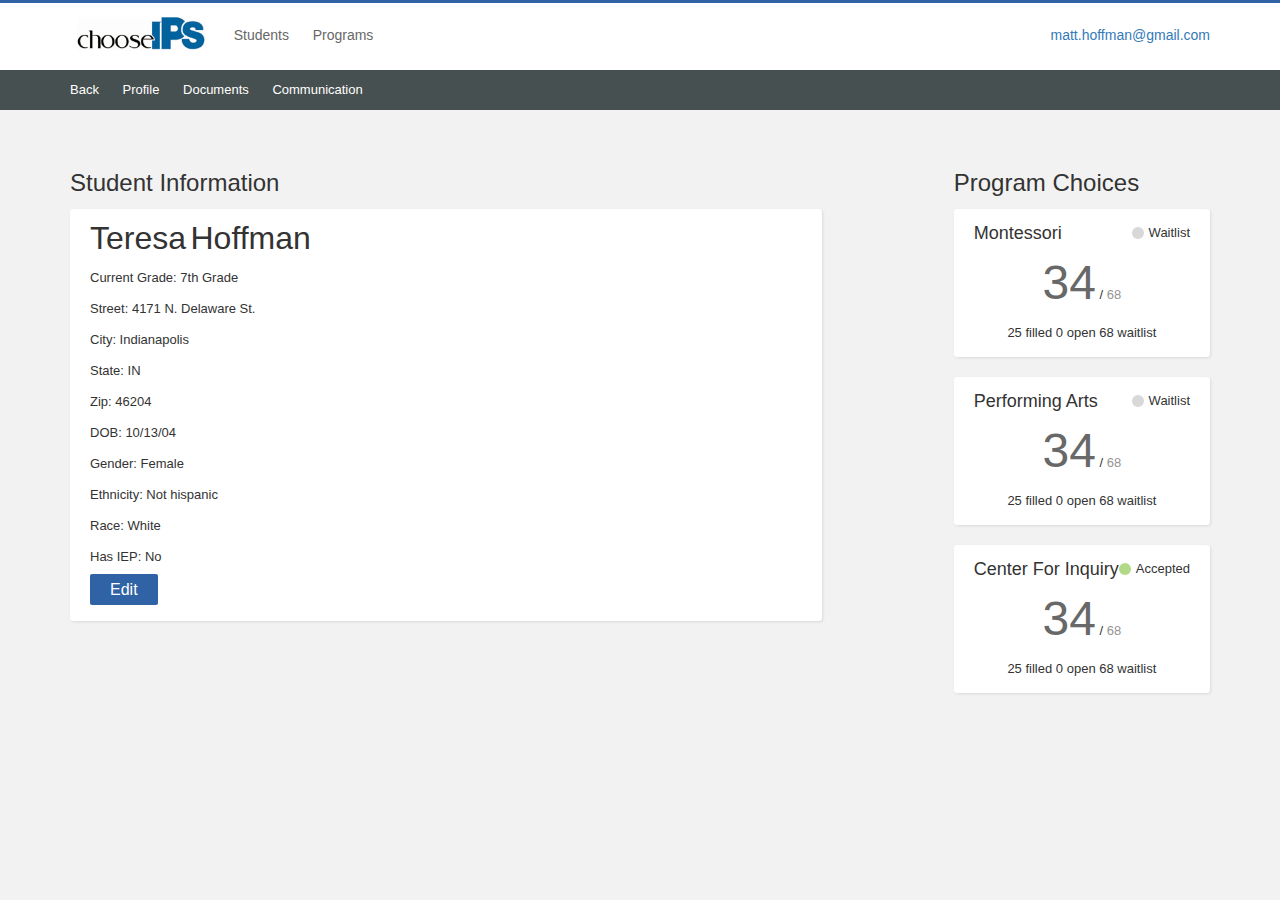
<file: profile.html>
<!DOCTYPE html>
<html>

<head>

  <meta charset="utf-8">
  <meta name="viewport" content="width=device-width, initial-scale=1">
  
  
        <!-- Hammer reload -->
          <script>
            setInterval(function(){
              try {
                if(typeof ws != 'undefined' && ws.readyState == 1){return true;}
                ws = new WebSocket('ws://'+(location.host || 'localhost').split(':')[0]+':35353')
                ws.onopen = function(){ws.onclose = function(){document.location.reload()}}
                ws.onmessage = function(){
                  var links = document.getElementsByTagName('link'); 
                    for (var i = 0; i < links.length;i++) { 
                    var link = links[i]; 
                    if (link.rel === 'stylesheet' && !link.href.match(/typekit/)) { 
                      href = link.href.replace(/((&|\?)hammer=)[^&]+/,''); 
                      link.href = href + (href.indexOf('?')>=0?'&':'?') + 'hammer='+(new Date().valueOf());
                    }
                  }
                }
              }catch(e){}
            }, 1000)
          </script>
        <!-- /Hammer reload -->
      
  
  <link rel='stylesheet' href='assets/css/normalize.css'>
<link rel='stylesheet' href='assets/css/style.css'>
  <script src='assets/js/jquery-1.8.3.min.js'></script>
<script src='assets/js/app.js'></script>
  
  <link href="assets/favicon.ico" rel="shortcut icon">
  <link href="assets/apple-touch-icon.png" rel="apple-touch-icon">
  
  <title>ChooseIPS Portal</title>

</head>

<body>

	<header role="banner">
		<div class="main-header">
			<div class="container">
			
				<div class="app-icon">
					<img src="assets/images/chooseIPS.PNG">
				</div>
			
				<nav>
  <ul>
    <li><a href="#">Students</a></li>
    <li><a href="#">Programs</a></li>
  </ul>
</nav>
		    
			    <div class="dropdown alerts-dropdown">
				    <span class="alerts-icon"></span>
				    <span class="alerts-badge"></span>
			    </div>
			
				<div class="dropdown user-dropdown">
					<span class="user-email"><a href="">matt.hoffman@gmail.com</a></span>
					<span class="dropdown-toggle"></span>
				</div>
				
			</div>
		</div>
		
		<div class="sub-header">
			
			<div class="container">
	    		<nav>
  <ul>
    <li><a href="#">Back</a></li>
    <li class='current'><a class='current' href="profile.html">Profile</a></li>
    <li><a href="documents.html">Documents</a></li>
    <li><a href="communication.html">Communication</a></li>
  </ul>
</nav>
		    </div>
		    
		</div>
	    
	</header>

<div class="main-content">
	
	<div class="container">
		
		<div class="student-information">
			
			<h2 class="section-title">Student Information</h2>
			
			<div class="profile-card">
				
				<p class="first-name">Teresa</p>
				<p class="last-name">Hoffman</p>
				<p class="current-grade">Current Grade: 7th Grade</p>
				<p class="street">Street: 4171 N. Delaware St.</p>
				<p class="city">City: Indianapolis</p>
				<p class="state">State: IN</p>
				<p class="zip">Zip: 46204</p>
				<p class="birthday">DOB: 10/13/04</p>
				<p class="gender">Gender: Female</p>
				<p class="ethnicity">Ethnicity: Not hispanic</p>
				<p class="race">Race: White</p>
				<p class="iep">Has IEP: No</p>
				
				<a href="#"><span class="btn-primary">Edit</span></a>
			</div>
			
		</div>
		
		<div class="program-choices">
			
			<h2 class="section-title">Program Choices</h2>
			
			<ul class="program-list">
				
				<li class="program-card">
			
					<h3 class="program-title">Montessori</h3>
					
					<span class="program-status">
						<div class="status-badge waitlist"></div>Waitlist
					</span>
					
					<div class="program-position">
						<span class="position-place">34</span>
						<span>/</span>
						<span class="position-total">68</span>
					</div>
					
					<div class="program-summary">
						<span><span class="number-filled">25</span> filled</span>
						<span><span class="number-open">0</span> open</span>
						<span><span class="number-waitlist">68</span> waitlist</span>
					</div>
					
				</li>
				
				<li class="program-card">
			
					<h3 class="program-title">Performing Arts</h3>
					
					<span class="program-status">
						<div class="status-badge waitlist"></div>Waitlist
					</span>
					
					<div class="program-position">
						<span class="position-place">34</span>
						<span>/</span>
						<span class="position-total">68</span>
					</div>
					
					<div class="program-summary">
						<span><span class="number-filled">25</span> filled</span>
						<span><span class="number-open">0</span> open</span>
						<span><span class="number-waitlist">68</span> waitlist</span>
					</div>
					
				</li>
				
				<li class="program-card">
			
					<h3 class="program-title">Center For Inquiry</h3>
					
					<span class="program-status">
						<div class="status-badge accepted"></div>Accepted
					</span>
					
					<div class="program-position">
						<span class="position-place">34</span>
						<span>/</span>
						<span class="position-total">68</span>
					</div>
					
					<div class="program-summary">
						<span><span class="number-filled">25</span> filled</span>
						<span><span class="number-open">0</span> open</span>
						<span><span class="number-waitlist">68</span> waitlist</span>
					</div>
					
				</li>
				
			</ul>
			
		</div>
		
	</div>
	
</div>
</file>
<file: assets/css/style.css>
@import url(normalize.css);
@import url(bootstrap.min.css);
body {
  background-color: #f2f2f2;
  color: #333;
  font-family: verdana, arial, helvetica, sans-serif;
  font-size: 13px;
  line-height: 18px; }

p, ol, ul, td {
  font-family: verdana, arial, helvetica, sans-serif;
  font-size: 13px;
  line-height: 18px; }

pre {
  background-color: #eee;
  padding: 10px;
  font-size: 11px; }

/*
a {
  color: #000;
  &:visited {
    color: #666;
  }
  &:hover {
    color: #fff;
    background-color: #000;
  }
}
*/
div.field, div.actions {
  margin-bottom: 10px; }

#notice {
  color: green; }

.field_with_errors {
  padding: 2px;
  background-color: red;
  display: table; }

#error_explanation {
  width: 450px;
  border: 2px solid red;
  padding: 7px;
  padding-bottom: 0;
  margin-bottom: 20px;
  background-color: #f0f0f0; }
  #error_explanation h2 {
    text-align: left;
    font-weight: bold;
    padding: 5px 5px 5px 15px;
    font-size: 12px;
    margin: -7px;
    margin-bottom: 0px;
    background-color: #c00;
    color: #fff; }
  #error_explanation ul li {
    font-size: 12px;
    list-style: square; }

/*! normalize.css v1.1.0 | MIT License | git.io/normalize */
/* ==========================================================================
   HTML5 display definitions
   ========================================================================== */
/**
 * Correct `block` display not defined in IE 6/7/8/9 and Firefox 3.
 */
article,
aside,
details,
figcaption,
figure,
footer,
header,
hgroup,
main,
nav,
section,
summary {
  display: block; }

/**
 * Correct `inline-block` display not defined in IE 6/7/8/9 and Firefox 3.
 */
audio,
canvas,
video {
  display: inline-block;
  *display: inline;
  *zoom: 1; }

/**
 * Prevent modern browsers from displaying `audio` without controls.
 * Remove excess height in iOS 5 devices.
 */
audio:not([controls]) {
  display: none;
  height: 0; }

/**
 * Address styling not present in IE 7/8/9, Firefox 3, and Safari 4.
 * Known issue: no IE 6 support.
 */
[hidden] {
  display: none; }

/* ==========================================================================
   Base
   ========================================================================== */
/**
 * 1. Correct text resizing oddly in IE 6/7 when body `font-size` is set using
 *    `em` units.
 * 2. Prevent iOS text size adjust after orientation change, without disabling
 *    user zoom.
 */
html {
  font-size: 100%;
  /* 1 */
  -webkit-text-size-adjust: 100%;
  /* 2 */
  -ms-text-size-adjust: 100%;
  /* 2 */ }

/**
 * Address `font-family` inconsistency between `textarea` and other form
 * elements.
 */
html,
button,
input,
select,
textarea {
  font-family: sans-serif; }

/**
 * Address margins handled incorrectly in IE 6/7.
 */
body {
  margin: 0; }

/* ==========================================================================
   Links
   ========================================================================== */
/**
 * Address `outline` inconsistency between Chrome and other browsers.
 */
a:focus {
  outline: thin dotted; }

/**
 * Improve readability when focused and also mouse hovered in all browsers.
 */
a:active,
a:hover {
  outline: 0; }

/* ==========================================================================
   Typography
   ========================================================================== */
/**
 * Address font sizes and margins set differently in IE 6/7.
 * Address font sizes within `section` and `article` in Firefox 4+, Safari 5,
 * and Chrome.
 */
h1 {
  font-size: 2em;
  margin: 0; }

h2 {
  font-size: 1.5em;
  margin: 0; }

h3 {
  font-size: 1.17em;
  margin: 0; }

h4 {
  font-size: 1em;
  margin: 0; }

h5 {
  font-size: 0.83em;
  margin: 0; }

h6 {
  font-size: 0.67em;
  margin: 0; }

/**
 * Address styling not present in IE 7/8/9, Safari 5, and Chrome.
 */
abbr[title] {
  border-bottom: 1px dotted; }

/**
 * Address style set to `bolder` in Firefox 3+, Safari 4/5, and Chrome.
 */
b,
strong {
  font-weight: bold; }

blockquote {
  margin: 1em 40px; }

/**
 * Address styling not present in Safari 5 and Chrome.
 */
dfn {
  font-style: italic; }

/**
 * Address differences between Firefox and other browsers.
 * Known issue: no IE 6/7 normalization.
 */
hr {
  -moz-box-sizing: content-box;
  box-sizing: content-box;
  height: 0; }

/**
 * Address styling not present in IE 6/7/8/9.
 */
mark {
  background: #ff0;
  color: #000; }

/**
 * Address margins set differently in IE 6/7.
 */
p,
pre {
  margin: 1em 0; }

/**
 * Correct font family set oddly in IE 6, Safari 4/5, and Chrome.
 */
code,
kbd,
pre,
samp {
  font-family: monospace, serif;
  _font-family: 'courier new', monospace;
  font-size: 1em; }

/**
 * Improve readability of pre-formatted text in all browsers.
 */
pre {
  white-space: pre;
  white-space: pre-wrap;
  word-wrap: break-word; }

/**
 * Address CSS quotes not supported in IE 6/7.
 */
q {
  quotes: none; }

/**
 * Address `quotes` property not supported in Safari 4.
 */
q:before,
q:after {
  content: '';
  content: none; }

/**
 * Address inconsistent and variable font size in all browsers.
 */
small {
  font-size: 80%; }

/**
 * Prevent `sub` and `sup` affecting `line-height` in all browsers.
 */
sub,
sup {
  font-size: 75%;
  line-height: 0;
  position: relative;
  vertical-align: baseline; }

sup {
  top: -0.5em; }

sub {
  bottom: -0.25em; }

/* ==========================================================================
   Lists
   ========================================================================== */
/**
 * Address margins set differently in IE 6/7.
 */
dl,
menu,
ol,
ul {
  margin: 1em 0; }

dd {
  margin: 0 0 0 40px; }

/**
 * Address paddings set differently in IE 6/7.
 */
menu,
ol,
ul {
  padding: 0 0 0 40px; }

/**
 * Correct list images handled incorrectly in IE 7.
 */
nav ul,
nav ol {
  margin: 0;
  padding: 0;
  list-style: none;
  list-style-image: none; }

/* ==========================================================================
   Embedded content
   ========================================================================== */
/**
 * 1. Remove border when inside `a` element in IE 6/7/8/9 and Firefox 3.
 * 2. Improve image quality when scaled in IE 7.
 */
img {
  border: 0;
  /* 1 */
  -ms-interpolation-mode: bicubic;
  /* 2 */ }

/**
 * Correct overflow displayed oddly in IE 9.
 */
svg:not(:root) {
  overflow: hidden; }

/* ==========================================================================
   Figures
   ========================================================================== */
/**
 * Address margin not present in IE 6/7/8/9, Safari 5, and Opera 11.
 */
figure {
  margin: 0; }

/* ==========================================================================
   Forms
   ========================================================================== */
/**
 * Correct margin displayed oddly in IE 6/7.
 */
form {
  margin: 0; }

/**
 * Define consistent border, margin, and padding.
 */
fieldset {
  border: 1px solid #c0c0c0;
  margin: 0 2px;
  padding: 0.35em 0.625em 0.75em; }

/**
 * 1. Correct color not being inherited in IE 6/7/8/9.
 * 2. Correct text not wrapping in Firefox 3.
 * 3. Correct alignment displayed oddly in IE 6/7.
 */
legend {
  border: 0;
  /* 1 */
  padding: 0;
  white-space: normal;
  /* 2 */
  *margin-left: -7px;
  /* 3 */ }

/**
 * 1. Correct font size not being inherited in all browsers.
 * 2. Address margins set differently in IE 6/7, Firefox 3+, Safari 5,
 *    and Chrome.
 * 3. Improve appearance and consistency in all browsers.
 */
button,
input,
select,
textarea {
  font-size: 100%;
  /* 1 */
  margin: 0;
  /* 2 */
  vertical-align: baseline;
  /* 3 */
  *vertical-align: middle;
  /* 3 */ }

/**
 * Address Firefox 3+ setting `line-height` on `input` using `!important` in
 * the UA stylesheet.
 */
button,
input {
  line-height: normal; }

/**
 * Address inconsistent `text-transform` inheritance for `button` and `select`.
 * All other form control elements do not inherit `text-transform` values.
 * Correct `button` style inheritance in Chrome, Safari 5+, and IE 6+.
 * Correct `select` style inheritance in Firefox 4+ and Opera.
 */
button,
select {
  text-transform: none; }

/**
 * 1. Avoid the WebKit bug in Android 4.0.* where (2) destroys native `audio`
 *    and `video` controls.
 * 2. Correct inability to style clickable `input` types in iOS.
 * 3. Improve usability and consistency of cursor style between image-type
 *    `input` and others.
 * 4. Remove inner spacing in IE 7 without affecting normal text inputs.
 *    Known issue: inner spacing remains in IE 6.
 */
button,
html input[type="button"],
input[type="reset"],
input[type="submit"] {
  -webkit-appearance: button;
  /* 2 */
  cursor: pointer;
  /* 3 */
  *overflow: visible;
  /* 4 */ }

/**
 * Re-set default cursor for disabled elements.
 */
button[disabled],
html input[disabled] {
  cursor: default; }

/**
 * 1. Address box sizing set to content-box in IE 8/9.
 * 2. Remove excess padding in IE 8/9.
 * 3. Remove excess padding in IE 7.
 *    Known issue: excess padding remains in IE 6.
 */
input[type="checkbox"],
input[type="radio"] {
  box-sizing: border-box;
  /* 1 */
  padding: 0;
  /* 2 */
  *height: 13px;
  /* 3 */
  *width: 13px;
  /* 3 */ }

/**
 * 1. Address `appearance` set to `searchfield` in Safari 5 and Chrome.
 * 2. Address `box-sizing` set to `border-box` in Safari 5 and Chrome
 *    (include `-moz` to future-proof).
 */
input[type="search"] {
  -webkit-appearance: textfield;
  /* 1 */
  -moz-box-sizing: content-box;
  -webkit-box-sizing: content-box;
  /* 2 */
  box-sizing: content-box; }

/**
 * Remove inner padding and search cancel button in Safari 5 and Chrome
 * on OS X.
 */
input[type="search"]::-webkit-search-cancel-button,
input[type="search"]::-webkit-search-decoration {
  -webkit-appearance: none; }

/**
 * Remove inner padding and border in Firefox 3+.
 */
button::-moz-focus-inner,
input::-moz-focus-inner {
  border: 0;
  padding: 0; }

/**
 * 1. Remove default vertical scrollbar in IE 6/7/8/9.
 * 2. Improve readability and alignment in all browsers.
 */
textarea {
  overflow: auto;
  /* 1 */
  vertical-align: top;
  /* 2 */ }

/* ==========================================================================
   Tables
   ========================================================================== */
/**
 * Remove most spacing between table cells.
 */
table {
  border-collapse: collapse;
  border-spacing: 0; }

/* Base styles: opinionated defaults */
* {
  -webkit-box-sizing: border-box;
  -moz-box-sizing: border-box;
  box-sizing: border-box; }

html,
button,
input,
select,
textarea {
  color: #222; }

body {
  font-size: 1em;
  line-height: 1.4; }

::-moz-selection {
  background: #b3d4fc;
  text-shadow: none; }

::selection {
  background: #b3d4fc;
  text-shadow: none; }

/* A better looking default horizontal rule */
hr {
  display: block;
  height: 1px;
  border: 0;
  border-top: 1px solid #ccc;
  margin: 1em 0;
  padding: 0; }

/* Remove the gap between images and the bottom of their containers: h5bp.com/i/440 */
img {
  vertical-align: middle; }

/* Remove default fieldset styles. */
fieldset {
  border: 0;
  margin: 0;
  padding: 0; }

/* Allow only vertical resizing of textareas. */
textarea {
  resize: vertical; }

/* Non-semantic helper classes */
.ir {
  background-color: transparent;
  border: 0;
  overflow: hidden;
  /* IE 6/7 fallback */
  *text-indent: -9999px; }

.ir:before {
  content: "";
  display: block;
  width: 0;
  height: 150%; }

.hidden {
  display: none !important;
  visibility: hidden; }

.visuallyhidden {
  border: 0;
  clip: rect(0 0 0 0);
  height: 1px;
  margin: -1px;
  overflow: hidden;
  padding: 0;
  position: absolute;
  width: 1px; }

.visuallyhidden.focusable:active,
.visuallyhidden.focusable:focus {
  clip: auto;
  height: auto;
  margin: 0;
  overflow: visible;
  position: static;
  width: auto; }

.invisible {
  visibility: hidden; }

.clearfix:before,
.clearfix:after {
  content: " ";
  /* 1 */
  display: table;
  /* 2 */ }

.clearfix:after {
  clear: both; }

.clearfix {
  *zoom: 1; }

html,
body {
  background-color: #f2f2f2; }

.main-content {
  margin-top: 170px; }

ul {
  padding-left: 0;
  list-style: none; }

.accepted {
  background: #b2da86; }

.pending {
  background: #f7ec42; }

.missing {
  background: #ca5c5c; }

.waitlist {
  background: #d8d8d8; }

.btn-primary {
  background: #2f63a5;
  color: #ffffff;
  padding: 7px 20px;
  border-radius: 2px; }

#loginBoxInner {
  position: relative;
  top: 90%;
  left: 60%;
  /*  margin-top: -150px;
    margin-left: -10px; 
    background:#FFFFFF;*/ }

#loginBoxOuter {
  height: 400px;
  width: 600px;
  border-radius: 10px;
  position: fixed;
  top: 50%;
  left: 50%;
  overflow: hidden;
  margin-top: -200px;
  margin-left: -300px;
  background: #FFFFFF; }

#loginLogoSpot {
  position: relative;
  top: 135px;
  left: 20px; }

#parentSignInBox {
  height: 90%;
  width: 600px;
  border-radius: 10px;
  position: fixed;
  margin-left: -300px;
  left: 50%;
  margin-top: 10px;
  overflow: hidden;
  background: #FFFFFF; }

header[role="banner"] {
  width: 100%;
  position: fixed;
  top: 0;
  left: 0;
  right: 0;
  display: block;
  font-size: 14px; }

.main-header {
  display: block;
  box-shadow: inset 0px 3px 0px 0px #2f63a5;
  background-color: #ffffff;
  height: 70px;
  overflow: hidden; }
  .main-header nav ul {
    line-height: 70px; }
  .main-header nav li {
    font-size: 14px; }
    .main-header nav li a {
      color: #686868; }
      .main-header nav li a:hover {
        color: #2f63a5;
        background: none; }

nav {
  float: left; }
  nav li {
    display: inline;
    padding-left: 20px; }
    nav li a:hover {
      background: none;
      text-decoration: none; }

.app-icon {
  float: left;
  display: inline-block;
  margin-top: 3px; }
  .app-icon img {
    max-height: 65px; }

.alerts-dropdown {
  line-height: 70px;
  float: right;
  display: inline-block; }

.user-dropdown {
  line-height: 70px;
  float: right;
  display: inline-block; }
  .user-dropdown a:hover {
    background: none;
    text-decoration: none;
    color: #2f63a5; }

.sub-header {
  background-color: #475050;
  height: 40px; }
  .sub-header nav ul {
    line-height: 40px; }
    .sub-header nav ul li:first-child {
      padding-left: 0; }
    .sub-header nav ul li a {
      color: #ffffff; }
      .sub-header nav ul li a:hover {
        color: #43d0dd; }

.document-list {
  background: none; }

.document-card {
  width: 32%;
  background-color: white;
  box-shadow: 1px 1px 3px 0 rgba(0, 0, 0, 0.1);
  -moz-box-shadow: 1px 1px 3px 0 rgba(0, 0, 0, 0.1);
  -webkit-box-shadow: 1px 1px 3px rgba(0, 0, 0, 0.1);
  border-radius: 3px;
  display: inline-block;
  padding: 20px;
  margin-right: 1.5%; }
  .document-card:last-child {
    margin-right: 0; }

.document-title {
  font-size: 18px;
  float: left;
  padding-bottom: 20px; }

.document-status {
  float: right; }

.status-badge {
  height: 12px;
  width: 12px;
  border-radius: 50%;
  display: inline-block;
  margin-right: 5px;
  margin-bottom: -2px; }

.document-preview {
  display: block;
  margin: 0 auto 20px; }

.document-actions {
  width: 100%;
  height: 40px;
  line-height: 40px;
  text-align: center; }

.print,
.view {
  width: 50%;
  display: inline;
  border: 1px solid #e4e4e4;
  border-radius: 2px;
  padding: 10px 50px; }

.print {
  margin-right: 10px; }

.student-information {
  display: inline-block;
  float: left;
  width: 66%; }

.profile-card {
  margin-top: 13px;
  background: #ffffff;
  padding: 20px;
  box-shadow: 1px 1px 3px 0 rgba(0, 0, 0, 0.1);
  -moz-box-shadow: 1px 1px 3px 0 rgba(0, 0, 0, 0.1);
  -webkit-box-shadow: 1px 1px 3px rgba(0, 0, 0, 0.1);
  border-radius: 3px; }

.first-name,
.last-name {
  font-size: 32px;
  display: inline; }

.program-choices {
  display: inline-block;
  float: right; }

.program-card {
  background: #ffffff;
  width: 100%;
  margin-bottom: 20px;
  padding: 15px 20px;
  box-shadow: 1px 1px 3px 0 rgba(0, 0, 0, 0.1);
  -moz-box-shadow: 1px 1px 3px 0 rgba(0, 0, 0, 0.1);
  -webkit-box-shadow: 1px 1px 3px rgba(0, 0, 0, 0.1);
  border-radius: 3px;
  display: block; }

.program-title {
  font-size: 18px;
  float: left;
  padding-bottom: 20px; }

.program-status {
  float: right; }

.program-position,
.program-summary {
  display: block;
  text-align: center;
  clear: both; }

.program-position {
  padding: 10px 0 20px; }

.position-place {
  font-size: 48px;
  color: #686868; }

.position-total {
  font-size: 12;
  color: #959595; }

.status-badge {
  height: 12px;
  width: 12px;
  border-radius: 50%;
  display: inline-block;
  margin-right: 5px;
  margin-bottom: -2px; }
</file>
